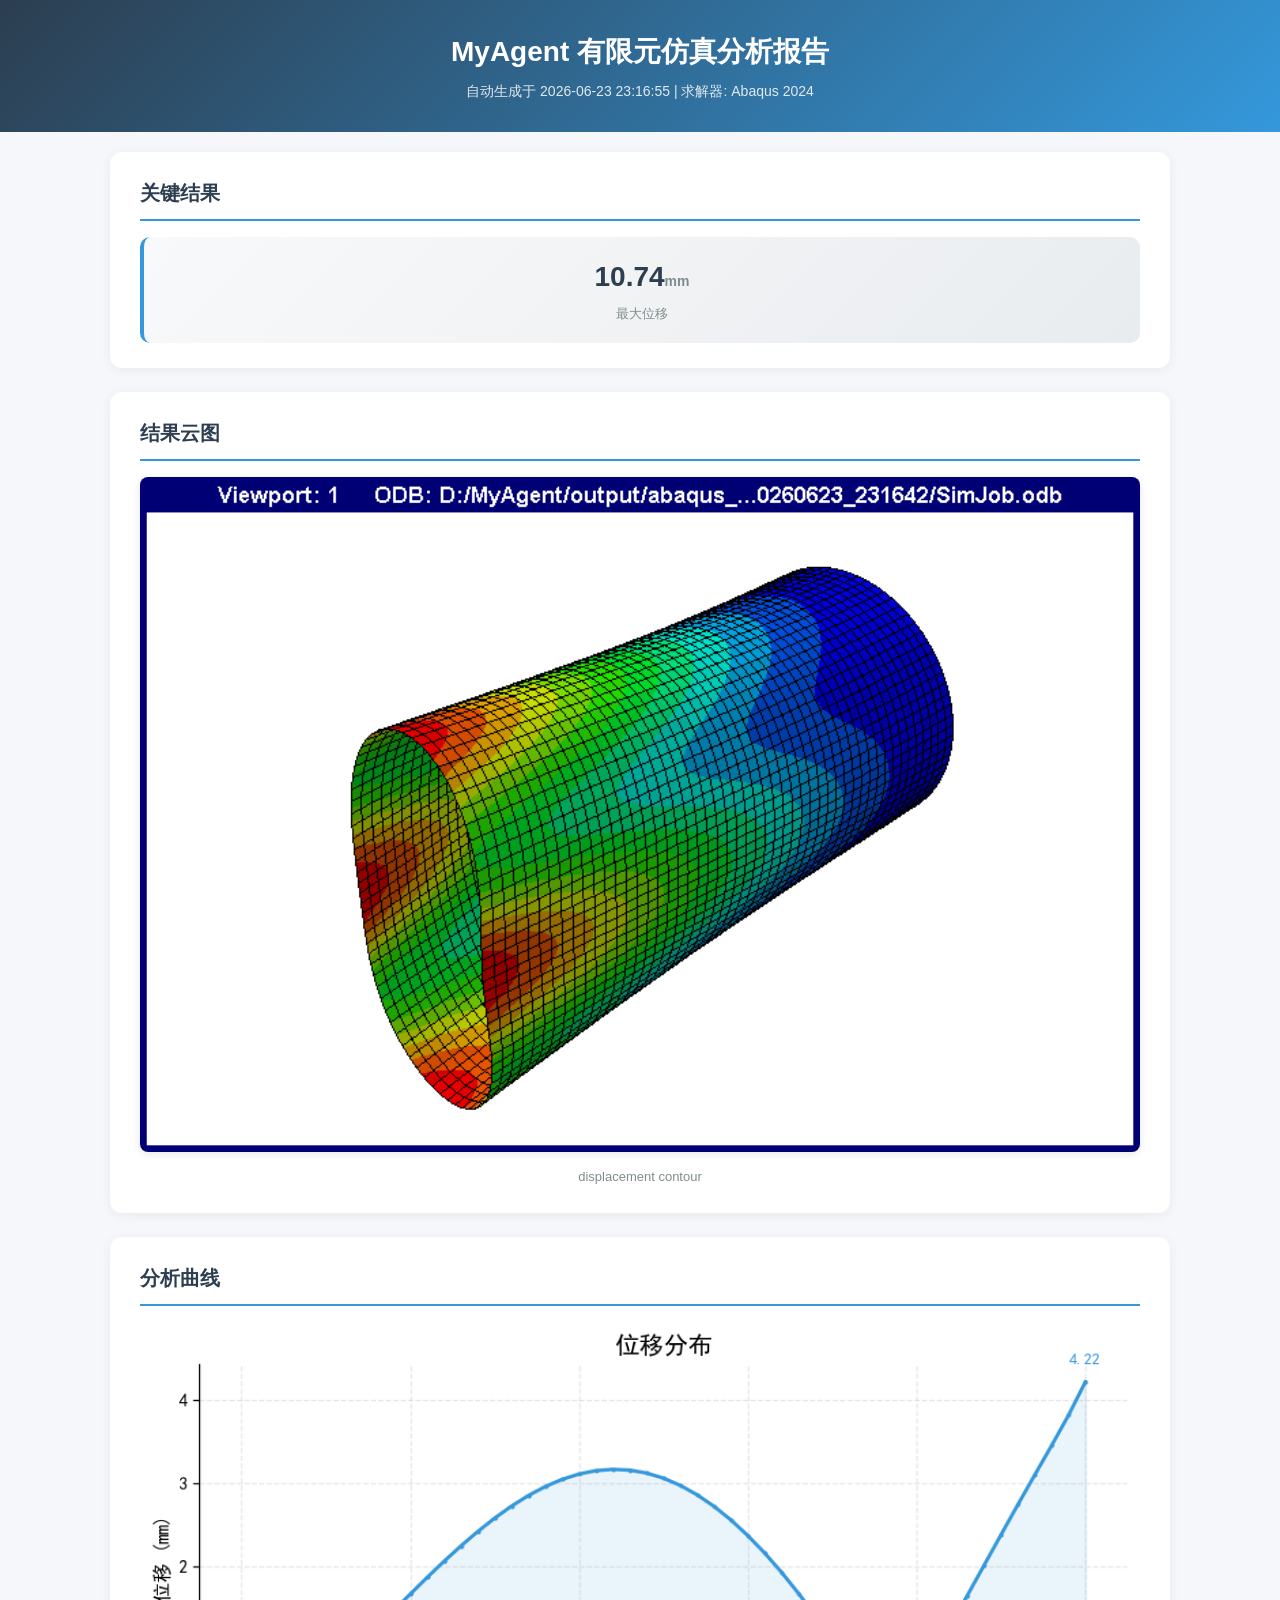
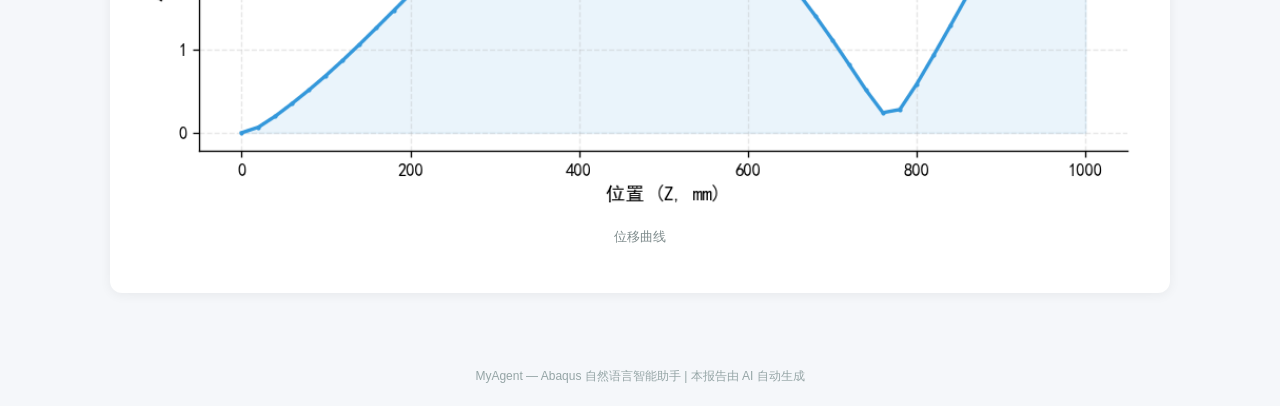
<file: output/abaqus_simulation_20260623_231642/analysis_report.html>
<!DOCTYPE html>
<html lang="zh-CN">
<head>
<meta charset="UTF-8">
<meta name="viewport" content="width=device-width, initial-scale=1.0">
<title>MyAgent 仿真分析报告</title>
<style>
* { margin: 0; padding: 0; box-sizing: border-box; }
body {
    font-family: 'Segoe UI', 'Microsoft YaHei', sans-serif;
    background: #f5f7fa; color: #2c3e50; line-height: 1.6;
}
.header {
    background: linear-gradient(135deg, #2c3e50 0%, #3498db 100%);
    color: white; padding: 30px 40px; text-align: center;
}
.header h1 { font-size: 28px; margin-bottom: 5px; }
.header p { opacity: 0.85; font-size: 14px; }
.container { max-width: 1100px; margin: 0 auto; padding: 20px; }
.section {
    background: white; border-radius: 12px; padding: 25px 30px;
    margin-bottom: 24px; box-shadow: 0 2px 12px rgba(0,0,0,0.06);
}
.section h2 {
    font-size: 20px; color: #2c3e50; margin-bottom: 16px;
    padding-bottom: 10px; border-bottom: 2px solid #3498db;
}
.metrics { display: flex; flex-wrap: wrap; gap: 16px; }
.card {
    flex: 1; min-width: 150px; background: linear-gradient(135deg, #f8f9fa, #e9ecef);
    border-radius: 10px; padding: 18px 20px; text-align: center;
    border-left: 4px solid #3498db;
}
.card .value { font-size: 28px; font-weight: 700; color: #2c3e50; }
.card .unit { font-size: 14px; color: #7f8c8d; }
.card .label { font-size: 13px; color: #7f8c8d; margin-top: 4px; }
.card.warning { border-left-color: #e74c3c; }
.card.success { border-left-color: #27ae60; }
.contour-grid { display: flex; flex-wrap: wrap; gap: 20px; }
.contour-item { flex: 1; min-width: 350px; }
.contour-item img { width: 100%; border-radius: 8px; box-shadow: 0 2px 8px rgba(0,0,0,0.1); }
.contour-item p { text-align: center; margin-top: 8px; color: #7f8c8d; font-size: 13px; }
.chart-item { margin-bottom: 20px; }
.chart-item img { width: 100%; border-radius: 8px; }
.chart-item p { text-align: center; margin-top: 4px; color: #7f8c8d; font-size: 13px; }
.footer {
    text-align: center; color: #95a5a6; font-size: 12px;
    padding: 20px; margin-top: 10px;
}
.no-data { text-align: center; color: #95a5a6; padding: 30px; }
</style>
</head>
<body>
<div class="header">
<h1>MyAgent 有限元仿真分析报告</h1>
<p>自动生成于 2026-06-23 23:16:55 | 求解器: Abaqus 2024</p>
</div>

<div class="container">
<div class="section"><h2>关键结果</h2><div class="metrics"><div class="card "><div class="value">10.74<span class="unit">mm</span></div><div class="label">最大位移</div></div></div></div>

<div class="section"><h2>结果云图</h2><div class="contour-grid"><div class="contour-item"><img src="[data-uri]" alt="displacement contour"><p>displacement contour</p></div></div></div>

<div class="section"><h2>分析曲线</h2><div class="chart-item"><img src="[data-uri]" alt="位移曲线"><p>位移曲线</p></div></div>
</div>

<div class="footer">
<p>MyAgent — Abaqus 自然语言智能助手 | 本报告由 AI 自动生成</p>
</div>
</body>
</html>
</file>
